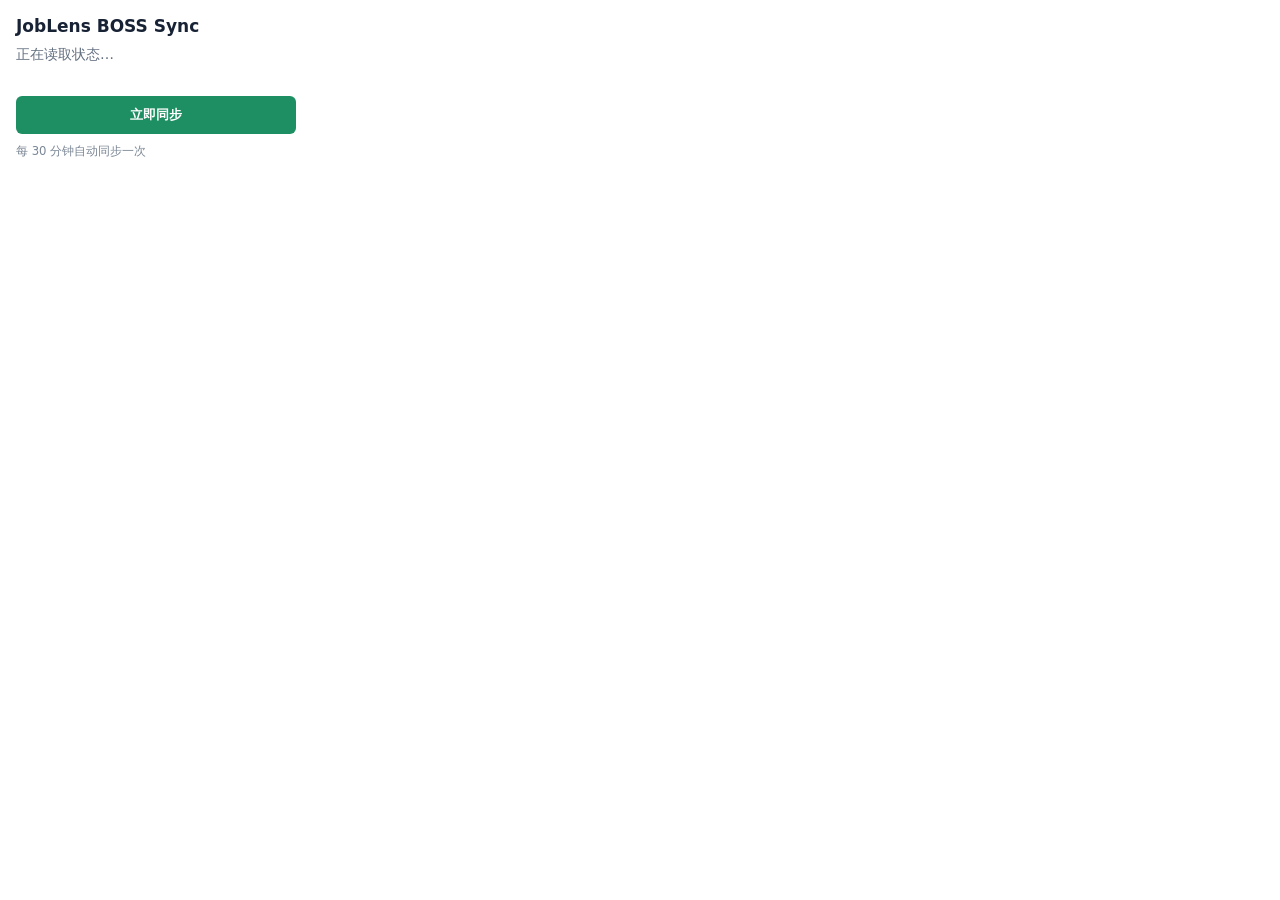
<file: Autumn-Campus-Recruitment-Workbench/outputs/boss-sync-extension/popup.html>
<!doctype html>
<html lang="zh-CN">
<head>
  <meta charset="utf-8">
  <style>
    body { width: 280px; margin: 0; padding: 16px; font: 14px system-ui, sans-serif; color: #172235; }
    h1 { margin: 0 0 8px; font-size: 17px; }
    p { min-height: 40px; margin: 0 0 12px; color: #647080; line-height: 1.45; white-space: pre-line; }
    button { width: 100%; min-height: 38px; border: 0; border-radius: 6px; background: #1d8f63; color: white; font-weight: 700; }
    small { display: block; margin-top: 10px; color: #7b8795; }
  </style>
</head>
<body>
  <h1>JobLens BOSS Sync</h1>
  <p id="status">正在读取状态…</p>
  <button id="sync" type="button">立即同步</button>
  <small>每 30 分钟自动同步一次</small>
  <script src="popup.js"></script>
</body>
</html>
</file>
